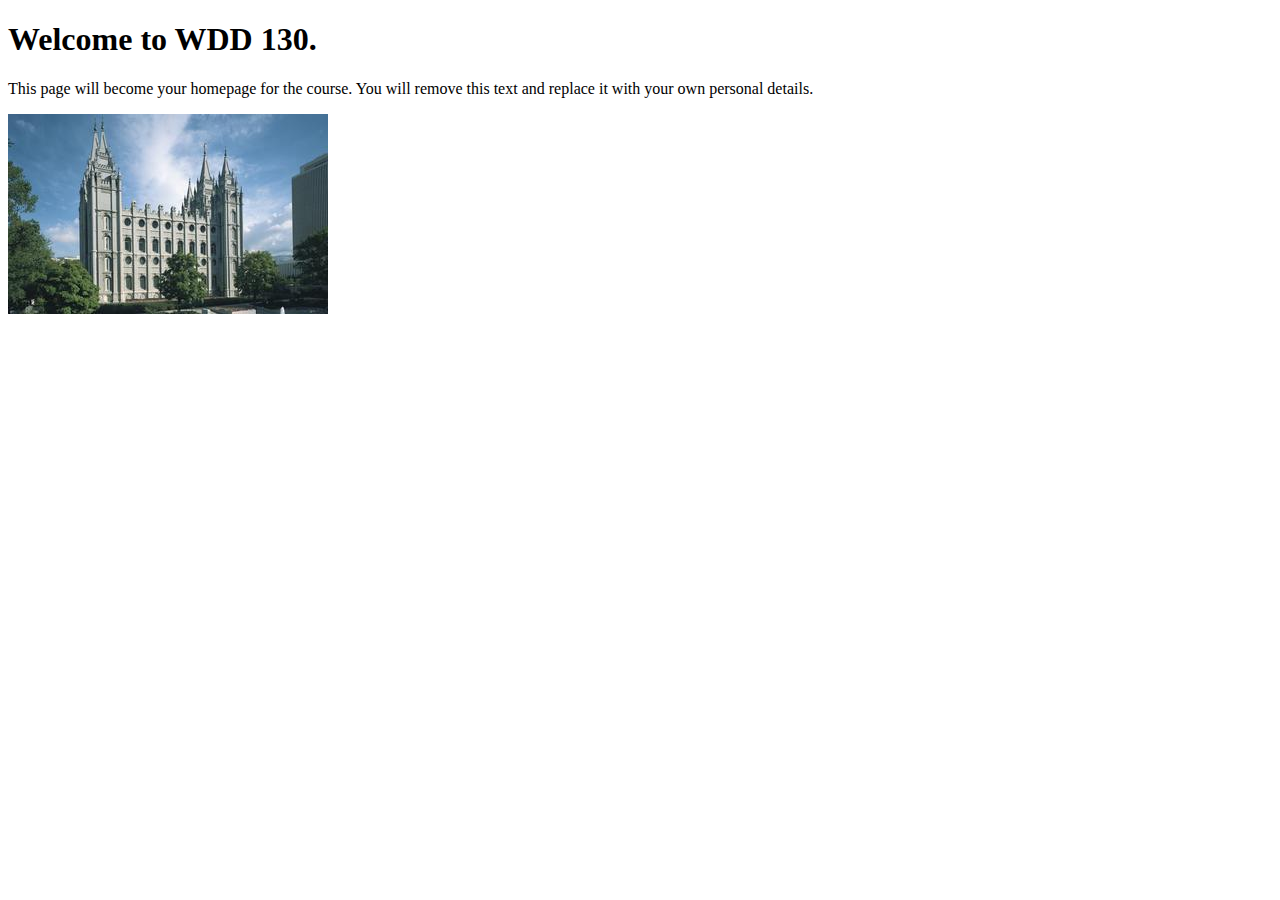
<file: index.html>
<!DOCTYPE html>
<html lang="en">
<head>
    <meta charset="UTF-8">
    <meta name="viewport" content="width=device-width, initial-scale=1.0">
    <title>WDD 130 | Personal Homepage</title>
</head>
<body>
    <h1>Welcome to WDD 130.</h1>
    <p>This page will become your homepage for the course. You will remove this text and replace it with your own personal details.</p>

    <img src="images/salt-lake-temple.jpg" alt="The Salt Lake Temple.">
</body>
</html>
</file>
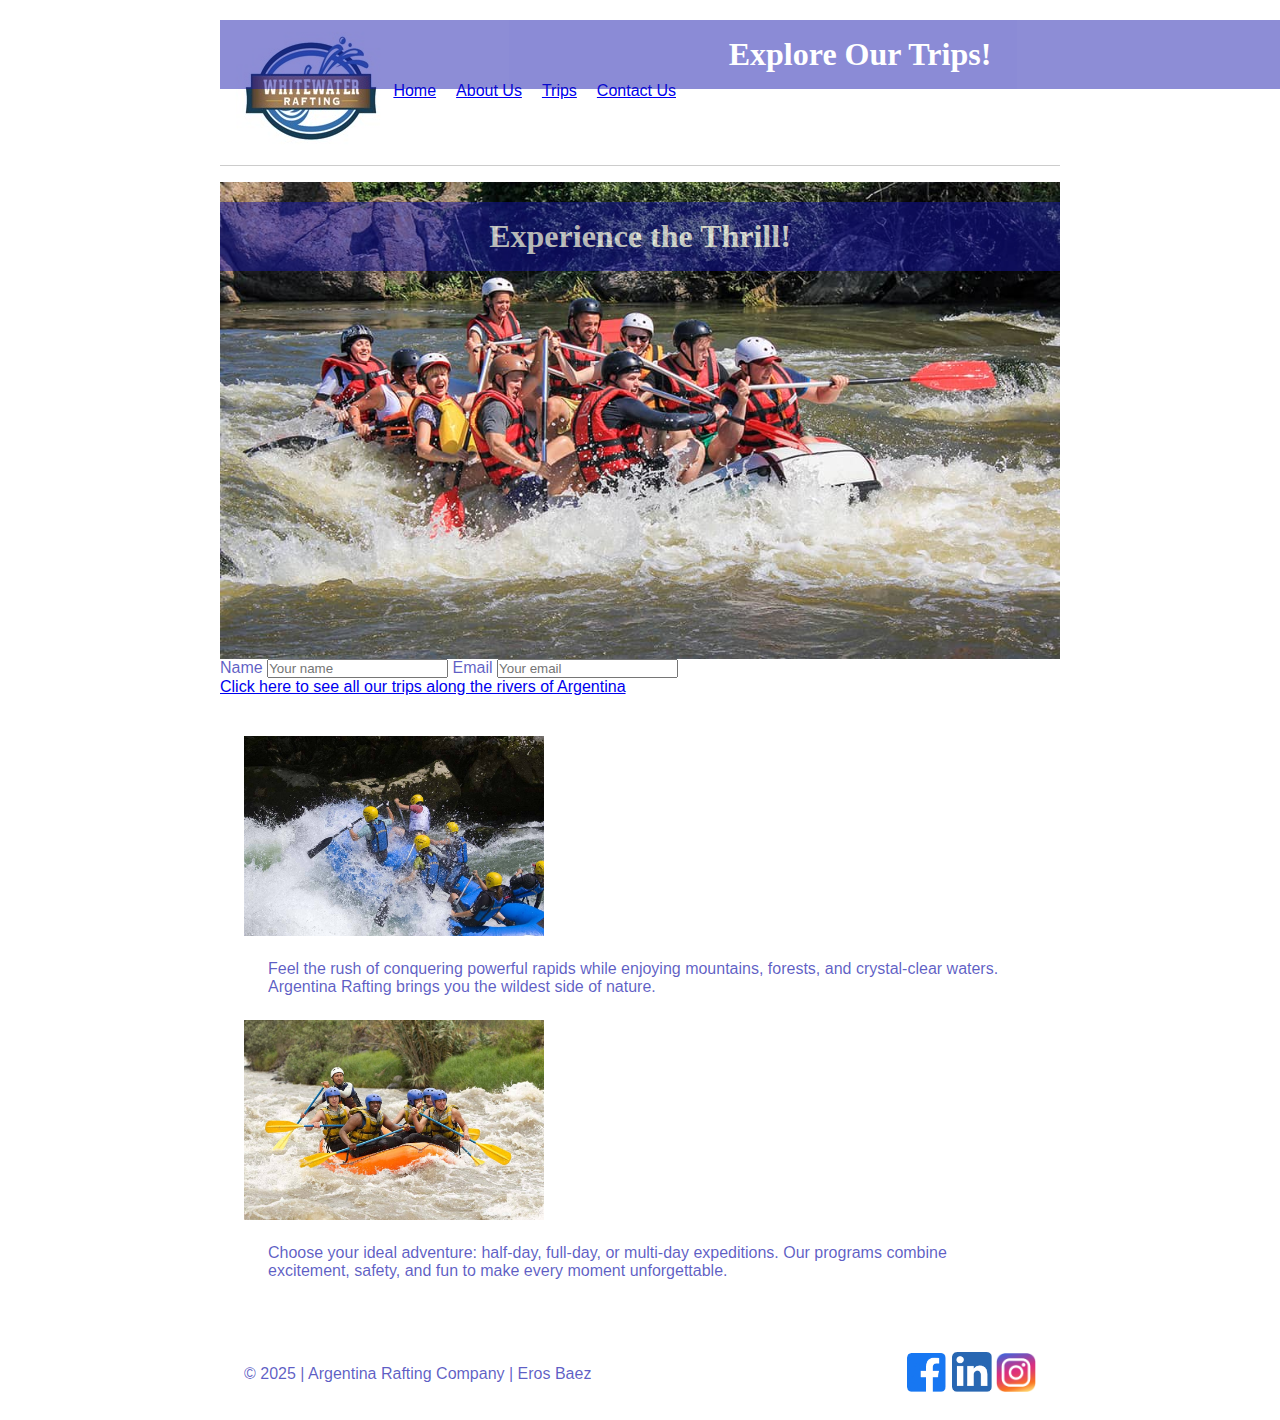
<file: wwr/index.html>
<!DOCTYPE html>
<html lang="en">

<head>
    <meta charset="UTF-8">
    <meta name="viewport" content="width=device-width, initial-scale=1.0">
    <title>Menu: Argentina Rafting</title>
    <meta name="author" content="Eros Baez">
    <link rel="stylesheet" href="styles/rafting.css">

</head>

<body>
    <header>
        <img src="images/z-wwr-blue.jpg" alt="Rafting logo">
        <nav>
            <ul>
                <li><a href="index.html">Home</a></li>
                <li><a href="about.html">About Us</a></li>
                <li><a href="trips.html">Trips</a></li>
                <li><a href="contact.html">Contact Us</a></li>
            </ul>
        </nav>
    </header>

    <main>
        <div class="hero">
            <img src="images/hero.jpg" alt="Rafting adventure">
            <h1>Experience the Thrill!</h1>
        </div>

        <form>
            <label for="name">Name</label>
            <input id="name" name="name" type="text" placeholder="Your name" required>

            <label for="email">Email</label>
            <input id="email" name="email" type="email" placeholder="Your email" required>
        </form>
        <div class="contact-info">
            <h1>Explore Our Trips!</h1>
            <a class="contact-info" href="trips.html">Click here to see all our trips along the rivers of Argentina</a>
        </div>

        <section class="description">
            <div>
                <img src="images/rafting1.jpg">
                <p>Feel the rush of conquering powerful rapids while enjoying mountains, forests, and crystal-clear
                    waters. Argentina
                    Rafting brings you the wildest side of nature.</p>
            </div>

            <div>
                <img src="images/rafting2.jpg">
                <p>Choose your ideal adventure: half-day, full-day, or multi-day expeditions. Our programs combine
                    excitement, safety, and
                    fun to make every moment unforgettable.</p>
            </div>
        </section>


    </main>

    <footer>
        <p>© 2025 | Argentina Rafting Company | Eros Baez</p>
        <nav class="socialmedia">

            <a href="https://example.com">
                <img src="images/facebook-square.png" alt="facebook icon">
            </a>

            <a href="https://example.com">
                <img src="images/linkedin-square.png" alt="linkedin icon">
            </a>

            <a href="https://example.com">
                <img src="images/instagram-square.png" alt="instagram icon">
            </a>


        </nav>
    </footer>
</body>

</html>
</file>
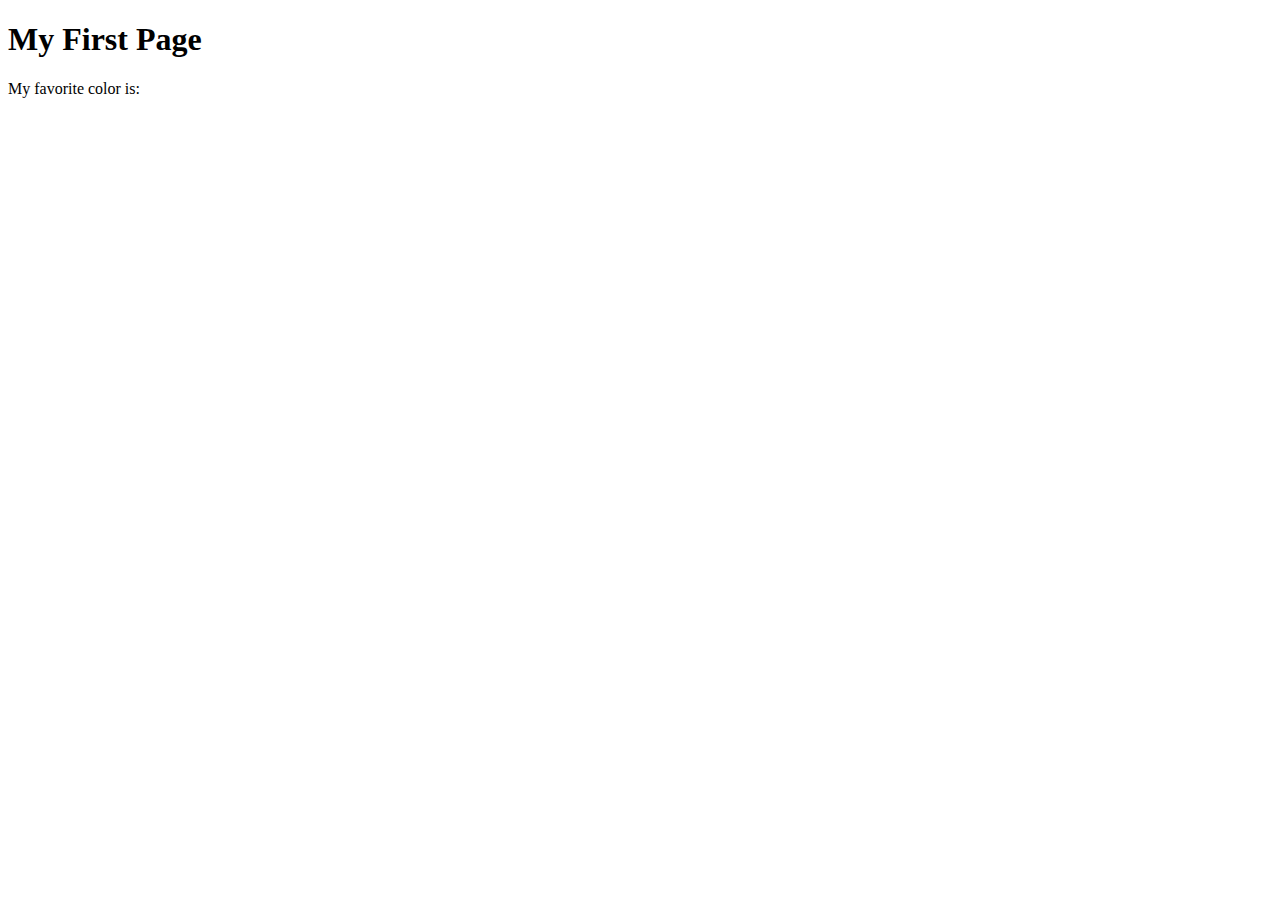
<file: week01/first-page.html>
<!DOCTYPE html>
<html lang="en">
<head>
    <meta charset="UTF-8">
    <meta name="viewport" content="width=device-width, initial-scale=1.0">
    <title>My First Page</title>
</head>
<body>
    <h1>My First Page</h1>
    <p>My favorite color is: </p>
</body>
</html>
</file>
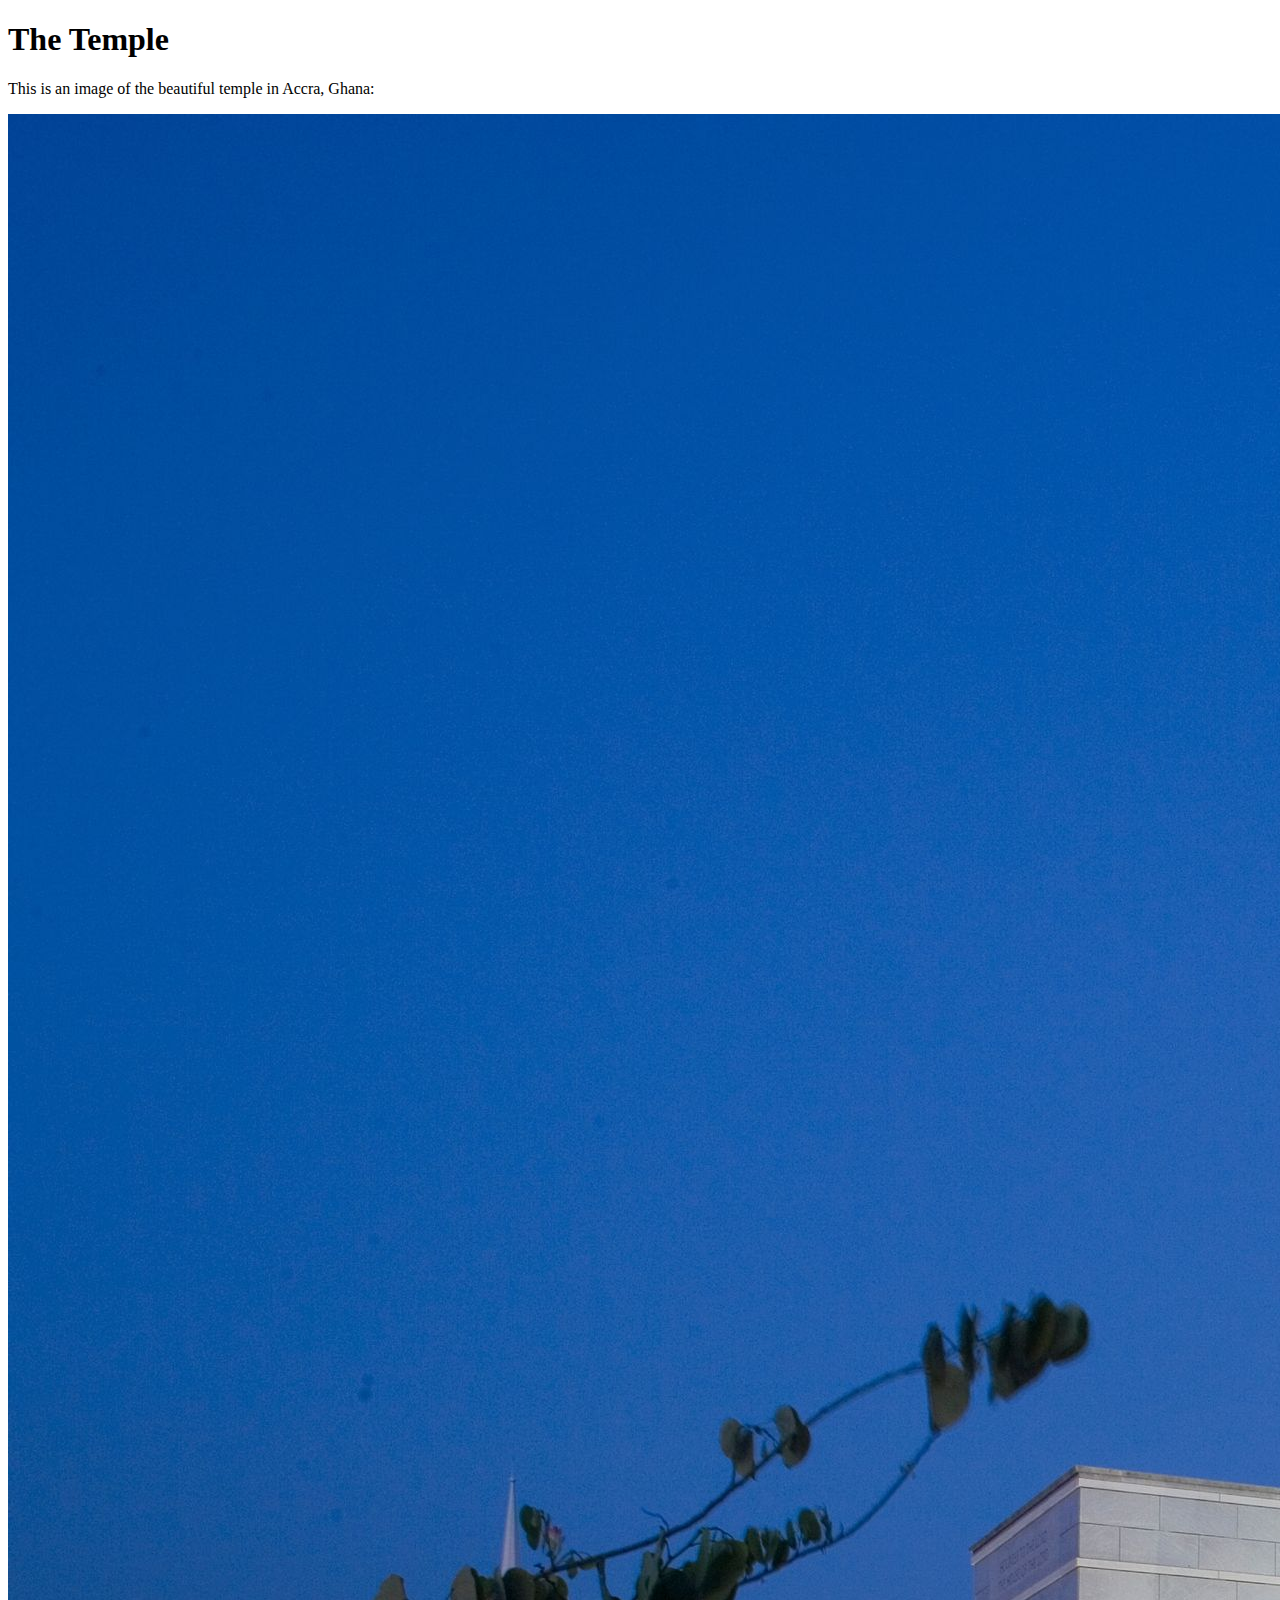
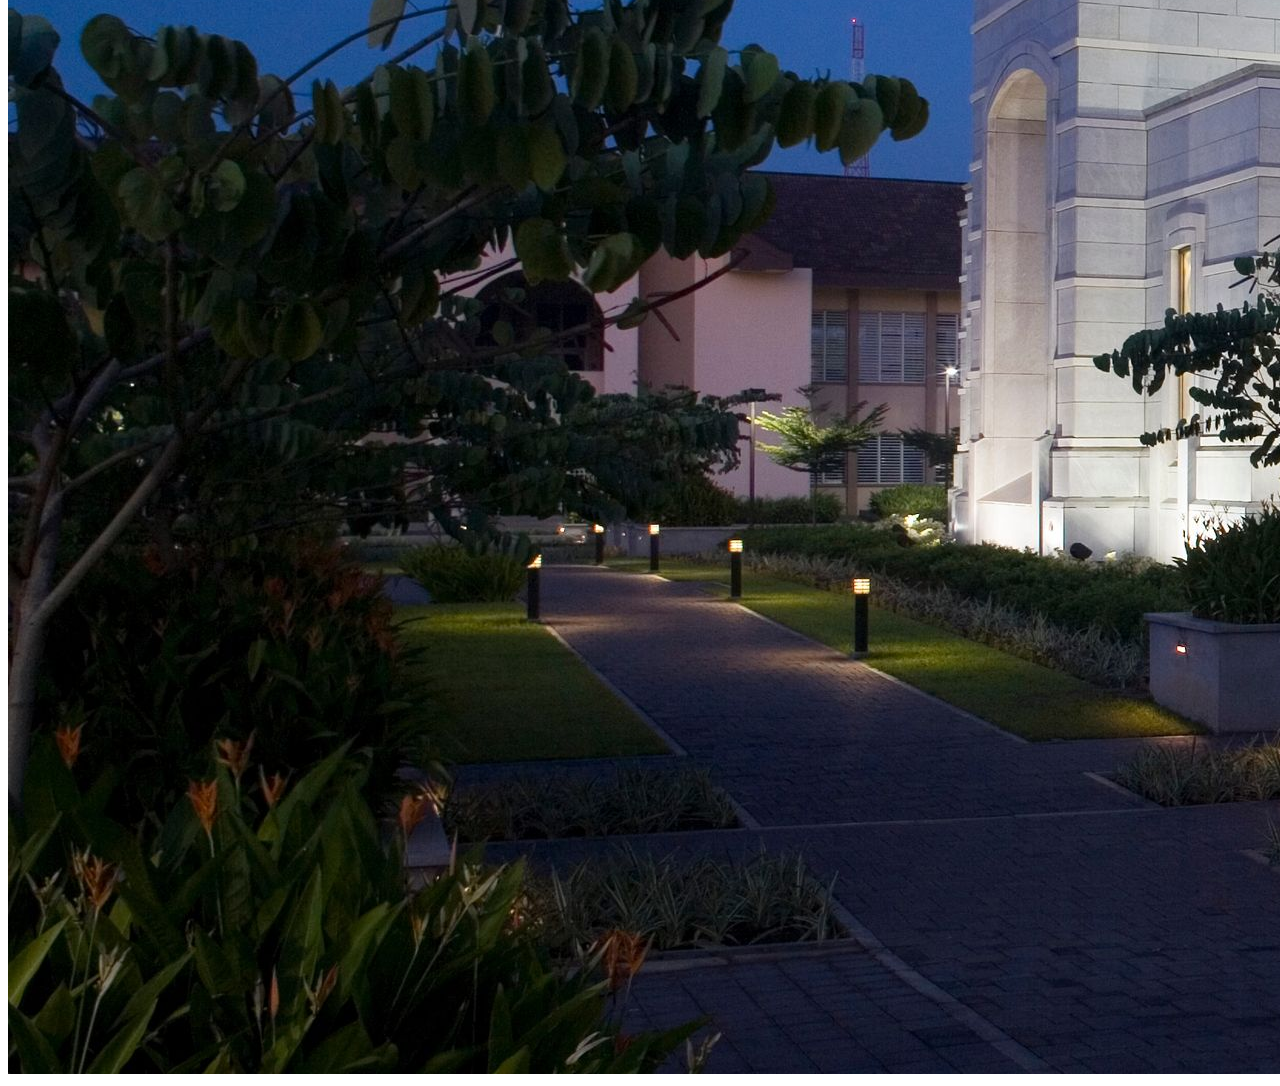
<file: week01/images.html>
<!DOCTYPE html>
<html lang="en">
<head>
    <meta charset="UTF-8">
    <meta name="viewport" content="width=device-width, initial-scale=1.0">
    <title>Temple Image</title>
</head>
<body>
    <h1>The Temple</h1>
    <p>This is an image of the beautiful temple in Accra, Ghana:</p>
    <img src="images/temple-large.jpeg" alt="The Accra Ghana Temple">
    
</body>
</html>
</file>
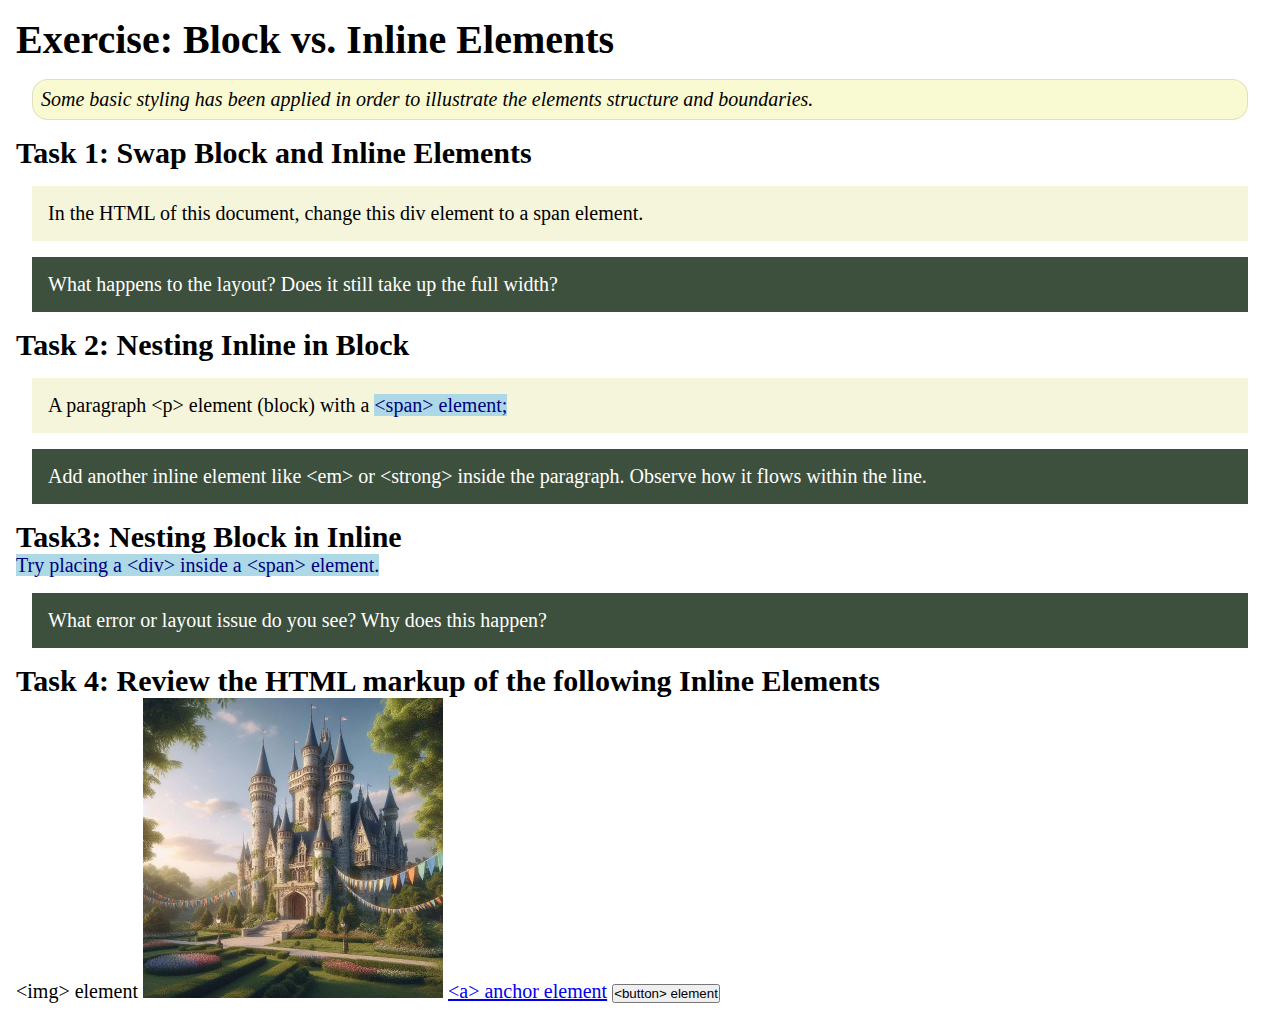
<file: week02/block-vs-inline.html>
<!DOCTYPE html>
<html lang="en">

<head>
    <meta charset="UTF-8">
    <meta name="viewport" content="width=device-width, initial-scale=1.0">
    <title>Exercise: Block vs. Inline Elements</title>
    <link rel="stylesheet" href="styles/block-vs-inline.css">
</head>

<body>
    <main>
        <h1>Exercise: Block vs. Inline Elements</h1>
        <p class="note">Some basic styling has been applied in order to illustrate the elements structure and
            boundaries.</p>

        <h2>Task 1: Swap Block and Inline Elements</h2>
        <div>In the HTML of this document, change this div element to a span element.</div>

        <p class="question">What happens to the layout? Does it still take up the full width?</p>

        <h2>Task 2: Nesting Inline in Block</h2>
        <p>A paragraph &lt;p&gt; element (block) with a <span>&lt;span&gt; element;</span></p>
        <p class="question">Add another inline element like &lt;em&gt; or &lt;strong&gt; inside the paragraph. Observe
            how it flows within the line.</p>

        <h2>Task3: Nesting Block in Inline</h2>
        <span>Try placing a &lt;div&gt; inside a &lt;span&gt; element.</span>
            <p class="question">What error or layout issue do you see? Why does this happen?</p>


            <h2>Task 4: Review the HTML markup of the following Inline Elements</h2>
        &lt;img&gt; element
        <img src="images/castle.webp" alt="placeholder image (images are inline)" width="300" height="300">
        <a href="https://churchofjesuschrist.org">&lt;a&gt; anchor element</a>
        <button type="button">&lt;button&gt; element</button>
    </main>
</body>

</html>
</file>
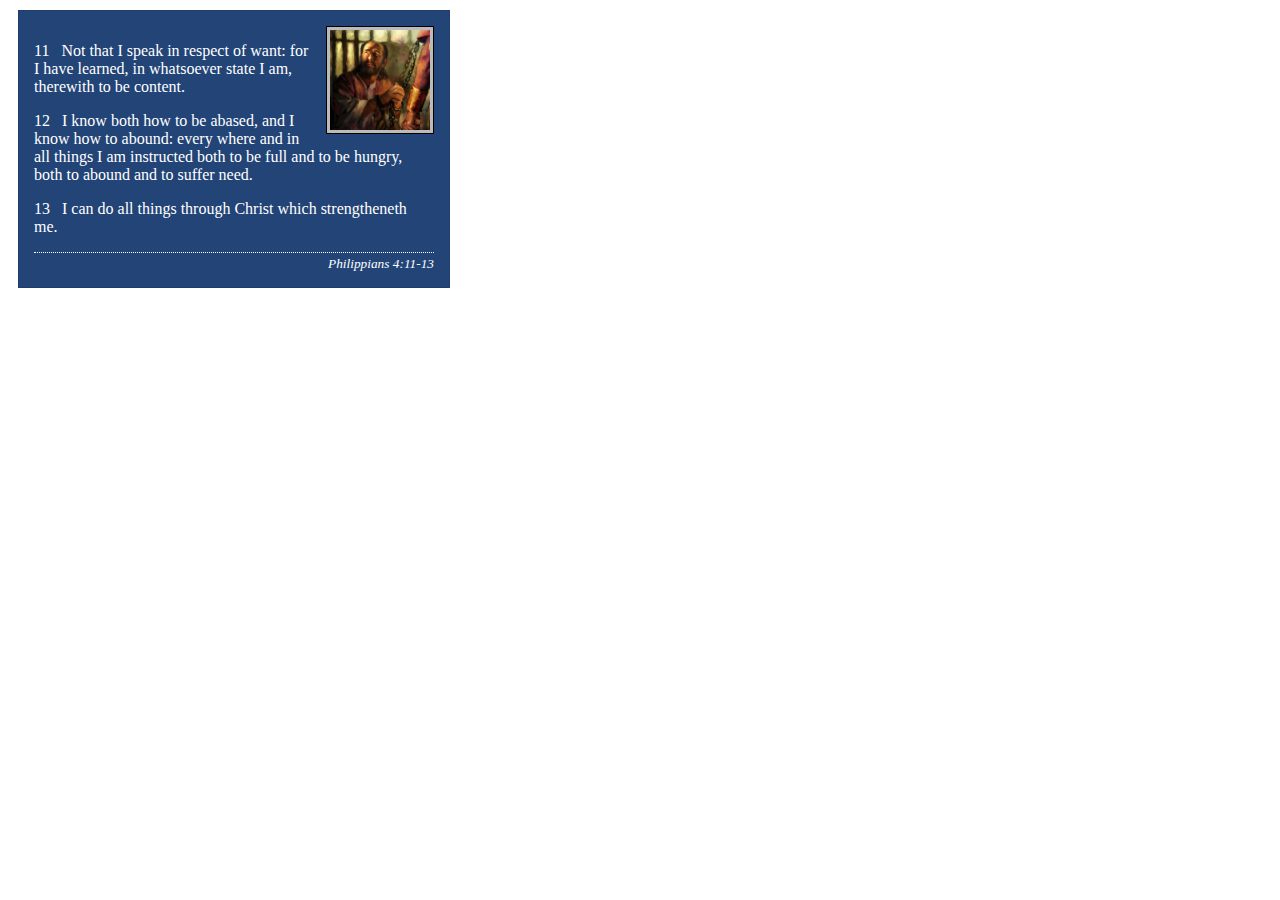
<file: week02/box-model-solution.html>
<!DOCTYPE html>
<html lang="en">
<head>
    <meta charset="UTF-8">
    <meta name="viewport" content="width=device-width, initial-scale=1.0">
    <title>Box Model Activity</title>
    <link rel="stylesheet" href="styles/box-model-solution.css">
</head>
<body>
    <main>
        <div class="callout">
            <img src="images/apostle-paul-imprisoned.webp" alt="Paul the Apostle - Imprisoned in Rome" width="200" height="200">
            <blockquote>
                <p>11 &nbsp; Not that I speak in respect of want: for I have learned, in whatsoever state I am, therewith to be content.</p>
                <p>12 &nbsp; I know both how to be abased, and I know how to abound: every where and in all things I am instructed both to be full and to be hungry, both to abound and to suffer need.</p>
                <p>13 &nbsp; I can do all things through Christ which strengtheneth me.</p>
            </blockquote>
            <cite>Philippians 4:11-13</cite>
        </div>
    </main>
</body>
</html>
</file>
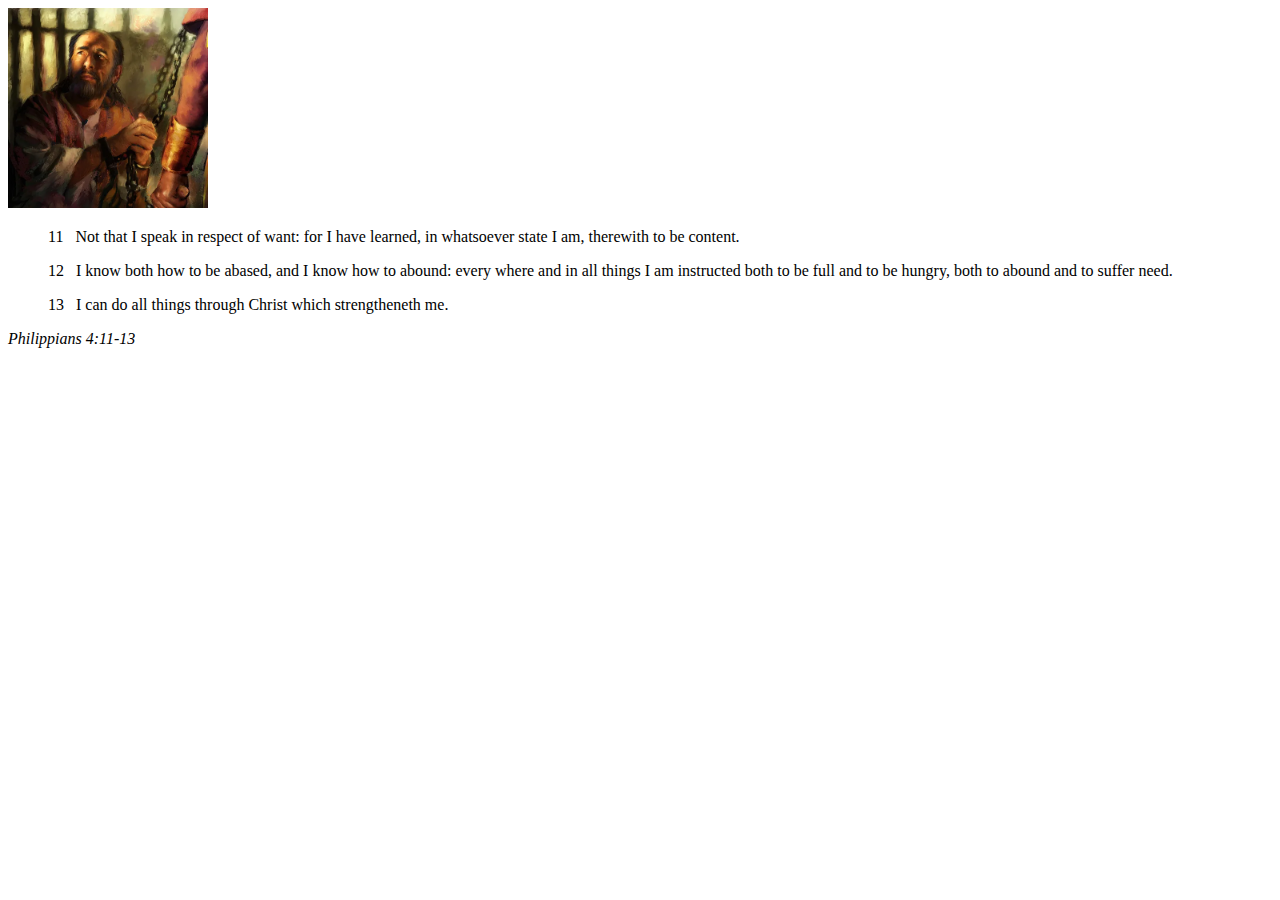
<file: week02/box-model.html>
<!DOCTYPE html>
<html lang="en">
<head>
    <meta charset="UTF-8">
    <meta name="viewport" content="width=device-width, initial-scale=1.0">
    <title>Box Model Activity</title>
</head>
<body>
    <main>
        <div class="callout">
            <img src="images/apostle-paul-imprisoned.webp" alt="Paul the Apostle - Imprisoned in Rome" width="200" height="200">
            <blockquote>
                <p>11 &nbsp; Not that I speak in respect of want: for I have learned, in whatsoever state I am, therewith to be content.</p>
                <p>12 &nbsp; I know both how to be abased, and I know how to abound: every where and in all things I am instructed both to be full and to be hungry, both to abound and to suffer need.</p>
                <p>13 &nbsp; I can do all things through Christ which strengtheneth me.</p>
            </blockquote>
            <cite>Philippians 4:11-13</cite>
        </div>
    </main>
</body>
</html>
</file>
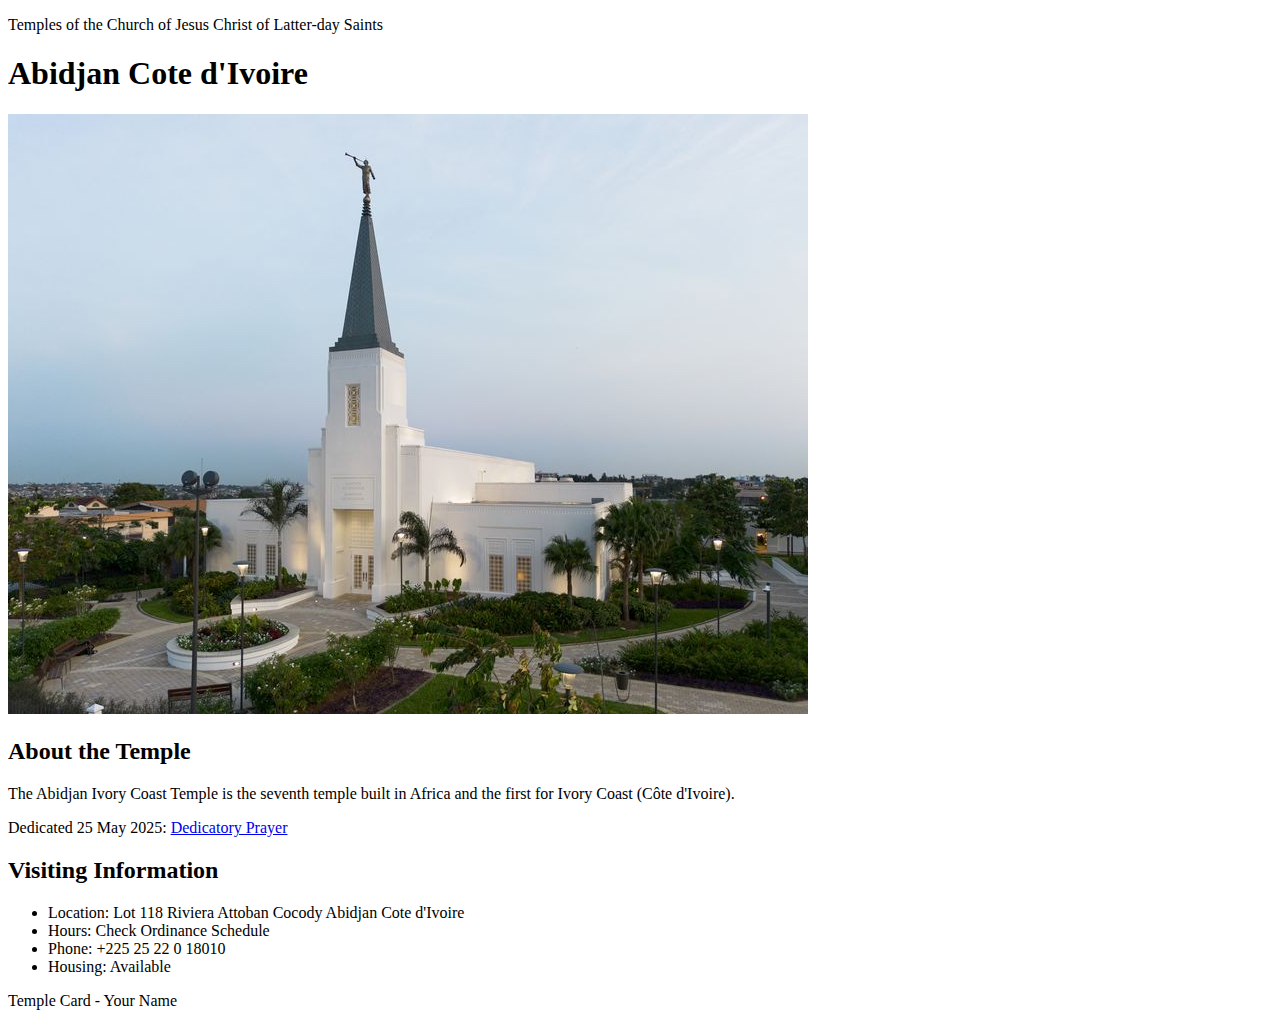
<file: week02/temple.html>
<!DOCTYPE html>
<html lang="en">

<head>
    <meta charset="UTF-8">
    <meta name="viewport" content="width=device-width, initial-scale=1.0">
    <title>Temple Card - Abidjan Cote d'Ivoire</title>
</head>

<body>
    <header>
        <p>Temples of the Church of Jesus Christ of Latter-day Saints</p>
    </header>
    <main>
        <h1>Abidjan Cote d'Ivoire</h1>
        <picture>
            <img src="images/abidjan-ivory-coast.jpeg" alt="Abidjan Cote d'Ivoire Temple">
        </picture>
        <section>
            <h2>About the Temple</h2>
            <p>The Abidjan Ivory Coast Temple is the seventh temple built in Africa and the first for Ivory Coast (Côte
                d'Ivoire).</p>
            <p>Dedicated 25 May 2025: <a
                    href="https://www.churchofjesuschrist.org/temples/dedicatory-prayer/abidjan-ivory-coast-temple/2025-05-25?lang=eng"
                    target="_blank" rel="noopener noreferrer">Dedicatory Prayer</a></p>
        </section>
        <section>
            <h2>Visiting Information</h2>
            <ul>
                <li>Location: Lot 118 Riviera Attoban Cocody Abidjan Cote d'Ivoire</li>
                <li>Hours: Check Ordinance Schedule</li>
                <li>Phone: +225 25 22 0 18010</li>
                <li>Housing: Available</li>
            </ul>
        </section>
    </main>
    <footer>
        <p>Temple Card - Your Name</p>
    </footer>
</body>

</html>
</file>
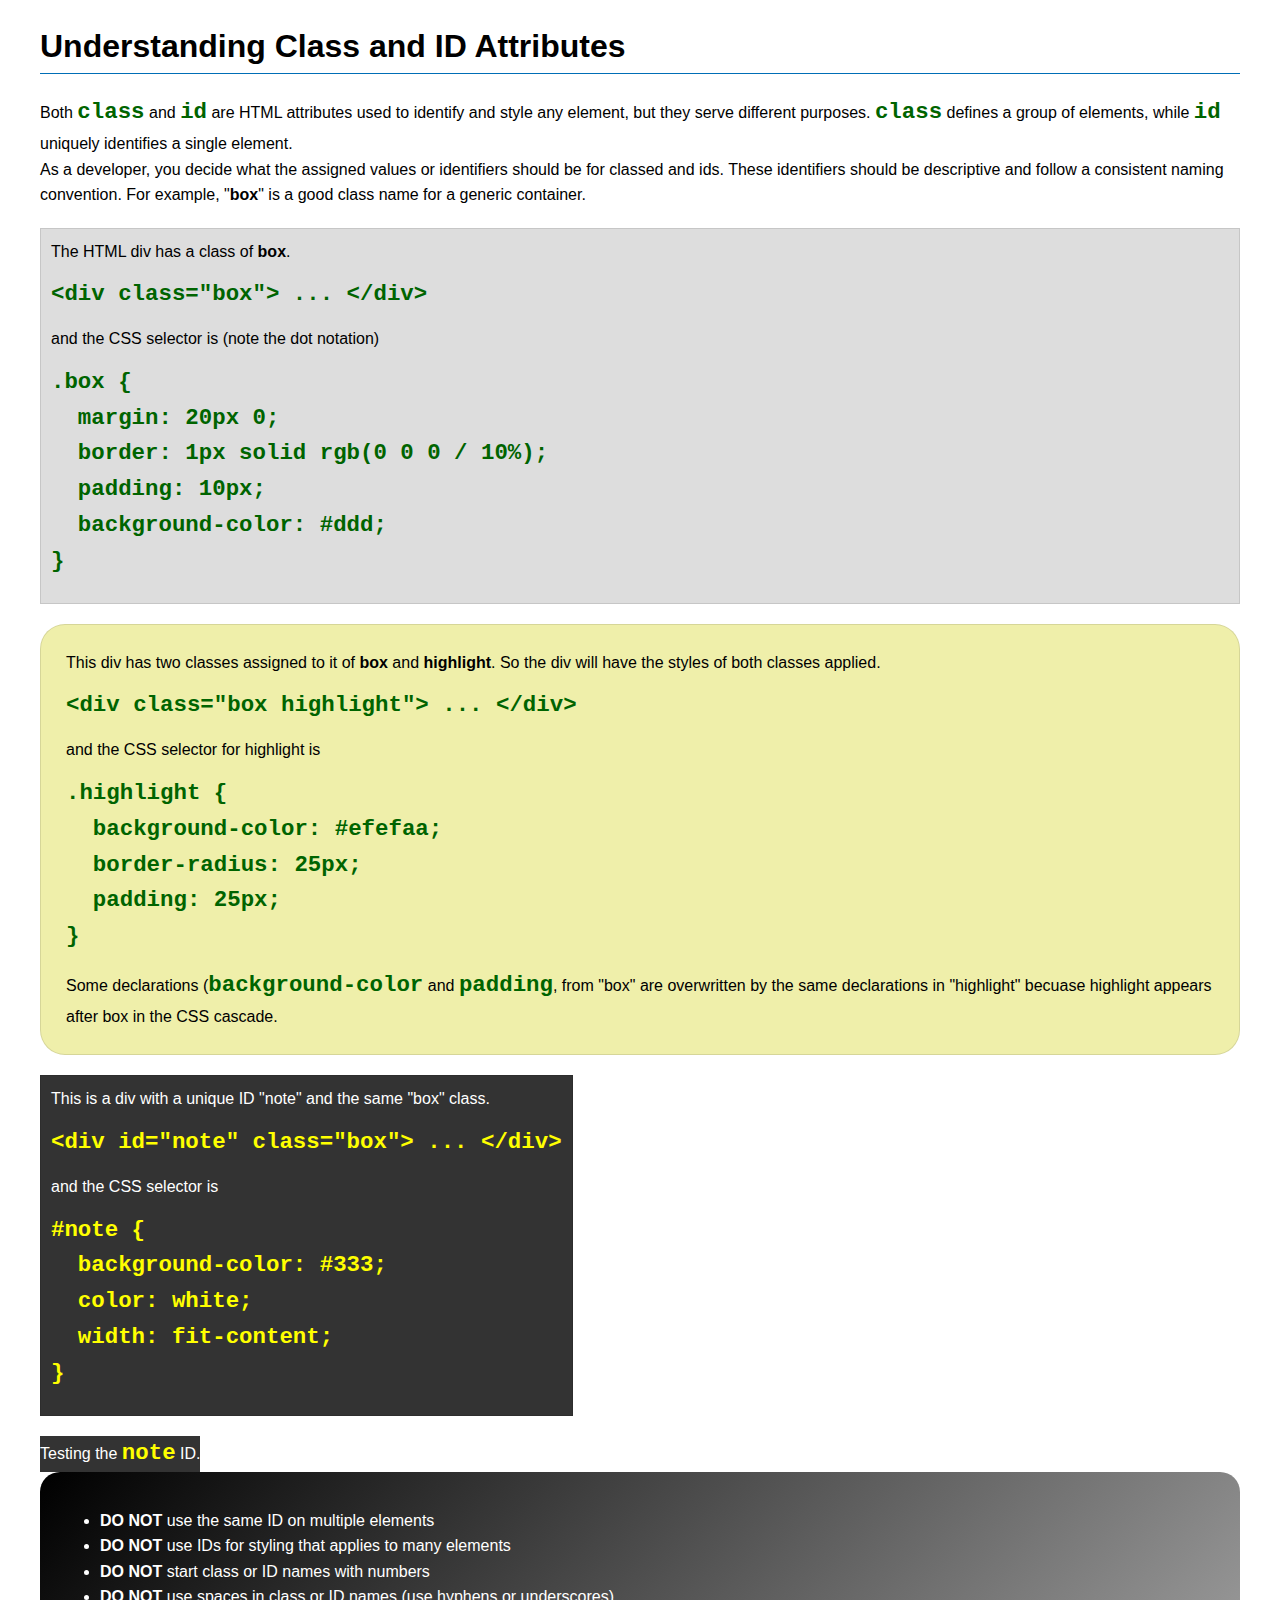
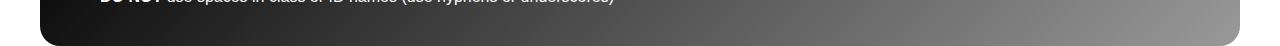
<file: week03/class-and-id.html>
<!DOCTYPE html>
<html lang="en">

<head>
    <meta charset="UTF-8">
    <meta name="viewport" content="width=device-width, initial-scale=1.0">
    <title>Class vs ID Attributes</title>
    <link rel="stylesheet" href="styles/class-and-id.css">
</head>

<body>
    <h1>Understanding Class and ID Attributes</h1>
    <p>Both <code>class</code> and <code>id</code> are HTML attributes used to identify and style any element, but they
        serve different purposes. <code>class</code> defines a group of elements, while <code>id</code> uniquely
        identifies a single element.</p>
    <p>As a developer, you decide what the assigned values or identifiers should be for classed and ids. These
        identifiers should be
        descriptive and follow a consistent naming convention. For example, "<strong>box</strong>" is a good class name
        for a generic container.</p>
    <div class="box">
        <p>The HTML div has a class of <strong>box</strong>.</p>
        <pre><code class="html">&lt;div class="box"&gt; ... &lt;/div&gt;</code></pre>
        and the CSS selector is (note the dot notation)
        <pre><code class="css">.box {
  margin: 20px 0;
  border: 1px solid rgb(0 0 0 / 10%);
  padding: 10px;
  background-color: #ddd; 
}</code></pre>
    </div>

    <div class="box highlight">
        <p>This div has two classes assigned to it of <strong>box</strong> and <strong>highlight</strong>. So the div
            will have the styles of both classes applied.</p>
        <pre><code class="html">&lt;div class="box highlight"&gt; ... &lt;/div&gt;</code></pre>
        and the CSS selector for highlight is
        <pre><code class="css">.highlight {
  background-color: #efefaa;
  border-radius: 25px;
  padding: 25px;
}</code></pre>
<p>Some declarations (<code>background-color</code> and <code>padding</code>, from "box" are overwritten by the same declarations in "highlight" becuase highlight appears after box in the CSS cascade.</p>
    </div>

    <div id="note" class="box">
        <p>This is a div with a unique ID "note" and the same "box" class.</p>
        <pre><code class="html">&lt;div id="note" class="box"&gt; ... &lt;/div&gt;</code></pre>
        and the CSS selector is
        <pre><code class="css">#note {
  background-color: #333;
  color: white;
  width: fit-content;
}</code></pre>
    </div>

    <div id="note">
        <p>Testing the <code>note</code> ID.</p>
    </div>

    <section id="best-practice">
        <ul>
            <li><strong>DO NOT</strong> use the same ID on multiple elements</li>
            <li><strong>DO NOT</strong> use IDs for styling that applies to many elements</li>
            <li><strong>DO NOT</strong> start class or ID names with numbers</li>
            <li><strong>DO NOT</strong> use spaces in class or ID names (use hyphens or underscores)</li>
        </ul>
    </section>




</body>

</html>
</file>
<file: wwr/styles/rafting.css>
:root {
    --primary-color: #f0faf2;
    --accent1-color: #1616acb3;
    --accent2-color: #000cb8;
    --heading-font: "Times New Roman", "Georgia", serif;
    --body-font: Arial, Helvetica, sans-serif;
}

* {
    margin: 0;
    padding: 0;
    box-sizing: border-box;
}

body {
    font-family: var(--body-font);
    color: var(--accent1-color);
}

header, main, footer {
    width: 840px;
    margin: 0 auto;
}



h1, h2 {
    font-family: var(--heading-font);
    color: var(--primary-color);
    background-color: var(--accent1-color);
}

nav, p, section, article {
    margin: 16px;
    padding: 8px;
}

footer {
    display: flex;
    justify-content: space-between;
    align-items: center;

}

.socialmedia a {
    text-decoration: none;
}

.socialmedia img {
    width: 40px;
    height: auto;
}
.hero {
    position: relative;
}
.hero img {
    display: block;
    width: 100%;
    height: auto;
}

h1 {
    position: absolute;
    top: 20px;
    width: 100%;
    padding: 16px;
    text-align: center;
    opacity: 0.7;
    color: #ffffff;
}

.hero article {
    position: absolute;
    top: 370px;
    background-color: var(--accent2-color);
    color: #ffffff;
}

.hero article img {
    float: right;
    width: 200px;
    box-shadow: 0 0  10px 1px blue;
}

header {
    margin: 1rem auto;
    display: grid;
    grid-template-columns: 120px 1fr 1fr;
    align-items: center;
    border-bottom: 1px solid #ccc;
    max-width: 1000px;
}


nav ul{
    display: flex;
    flex-direction: row;
    justify-content: flex-end;
    gap: 20px;
    list-style: none;
}

section img {
    display: grid;
    grid-template-columns: center;
    max-width: 300px;
    height: auto;
    margin: 1rem 0;
}

.history-grid{
    display: grid;
    grid-template-columns: 1fr auto 1fr;
    gap: 20px;
}


.adventure-images {
    display: grid;
    grid-template-columns: 5fr 5fr 5fr 5fr 5fr;
    gap: 20px;
}   

figure img {
    width: 180px;
    height: auto;
}
</file>
<file: week02/styles/block-vs-inline.css>
* {
    margin: 0;
    padding: 0;
}

body {
    font-size: 20px;
    margin: 1rem;
}

p,
div {
    background-color: beige;
    margin: 1rem;
    padding: 1rem;
}

span {
    color: navy;
    background-color: lightblue;
}

code {
    margin: 0;
    padding: 0;
    color: green;
    font-size: 1.2rem;
}

.note {
    font-style: italic;
    background-color: lightgoldenrodyellow;
    border-radius: 1rem;
    border: 1px solid rgb(0 0 0 / 10%);
    margin: 1rem;
    padding: .5rem;
}

.question {
    background-color: #3d503d;
    color: #fff;
}
</file>
<file: week02/styles/box-model-solution.css>
.callout {
    max-width: 400px;
    margin: 10px;
    border: 1px solid rgba(0, 0, 0, .1);
    padding: 15px;
    background-color: #247;
    color: #fff;
}

.callout img {
    float: right;
    margin: 0 0 10px 15px;
    border: 1px solid #000;
    padding: 3px;
    background-color: #bbb;
    width: 100px;
    height: auto;

}

blockquote {
    margin: 0;
}

cite {
    display: block;
    border-top: 1px dotted #fff;
    padding-top: 3px;
    text-align: right;
    font-size: smaller;
}
</file>
<file: week03/styles/class-and-id.css>
body {
    font-family: Arial, sans-serif;
    line-height: 1.6;
    margin: 0;
    padding: 0 40px;
}

h1 {
    border-bottom: 1px solid rgb(0 110 182);
    padding-bottom: 0;
}



p {
    margin: 0;
}

code {
    color: darkgreen;
    font-weight: 700;
    font-size: 1.4rem;
}

/* Class examples - can be reused */

.box {
    margin: 20px 0;
    border: 1px solid rgb(0 0 0 / 10%);
    padding: 10px;
    background-color: #ddd; /* this is shorthand for #dddddd */
}

.highlight {
    background-color: #efefaa;
    border-radius: 25px;
    padding: 25px;
}

/* ID examples - should be unique */

#note {
    background-color: #333;
    color: white;
    width: fit-content;
}

#note code {
    color: yellow;
}

#best-practice {
    background: linear-gradient(135deg, #000 0%, #999 100%);
    color: white;
    border-radius: 20px;
    padding: 20px
}
</file>
